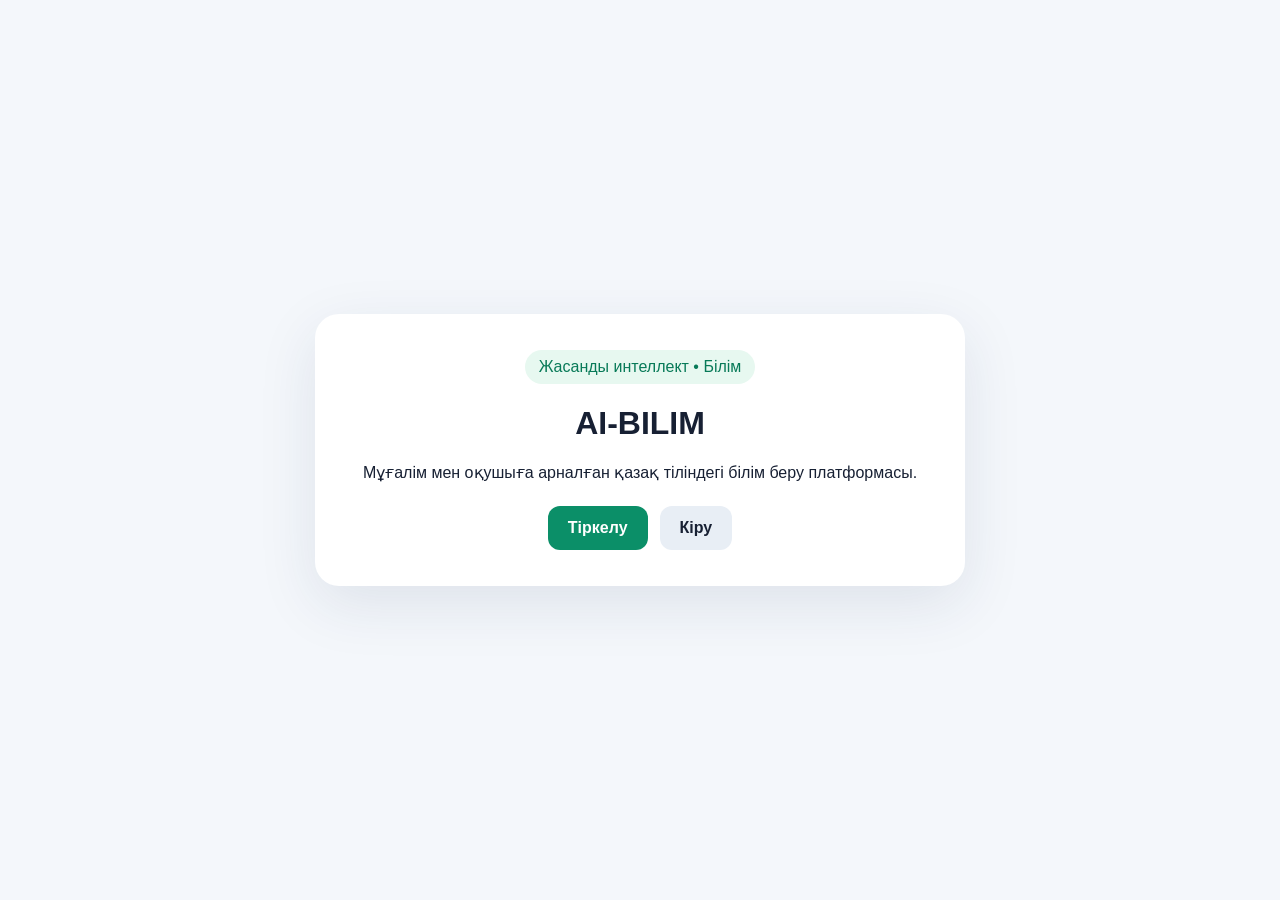
<file: index.html>
<!doctype html><html lang="kk"><head><meta charset="utf-8"><meta name="viewport" content="width=device-width,initial-scale=1"><title>AI-BILIM</title><link rel="stylesheet" href="css/style.css"></head><body><main class="hero"><div class="card"><span class="badge">Жасанды интеллект • Білім</span><h1>AI-BILIM</h1><p>Мұғалім мен оқушыға арналған қазақ тіліндегі білім беру платформасы.</p><div class="actions"><a class="btn" href="register.html">Тіркелу</a><a class="btn secondary" href="login.html">Кіру</a></div></div></main></body></html>
</file>
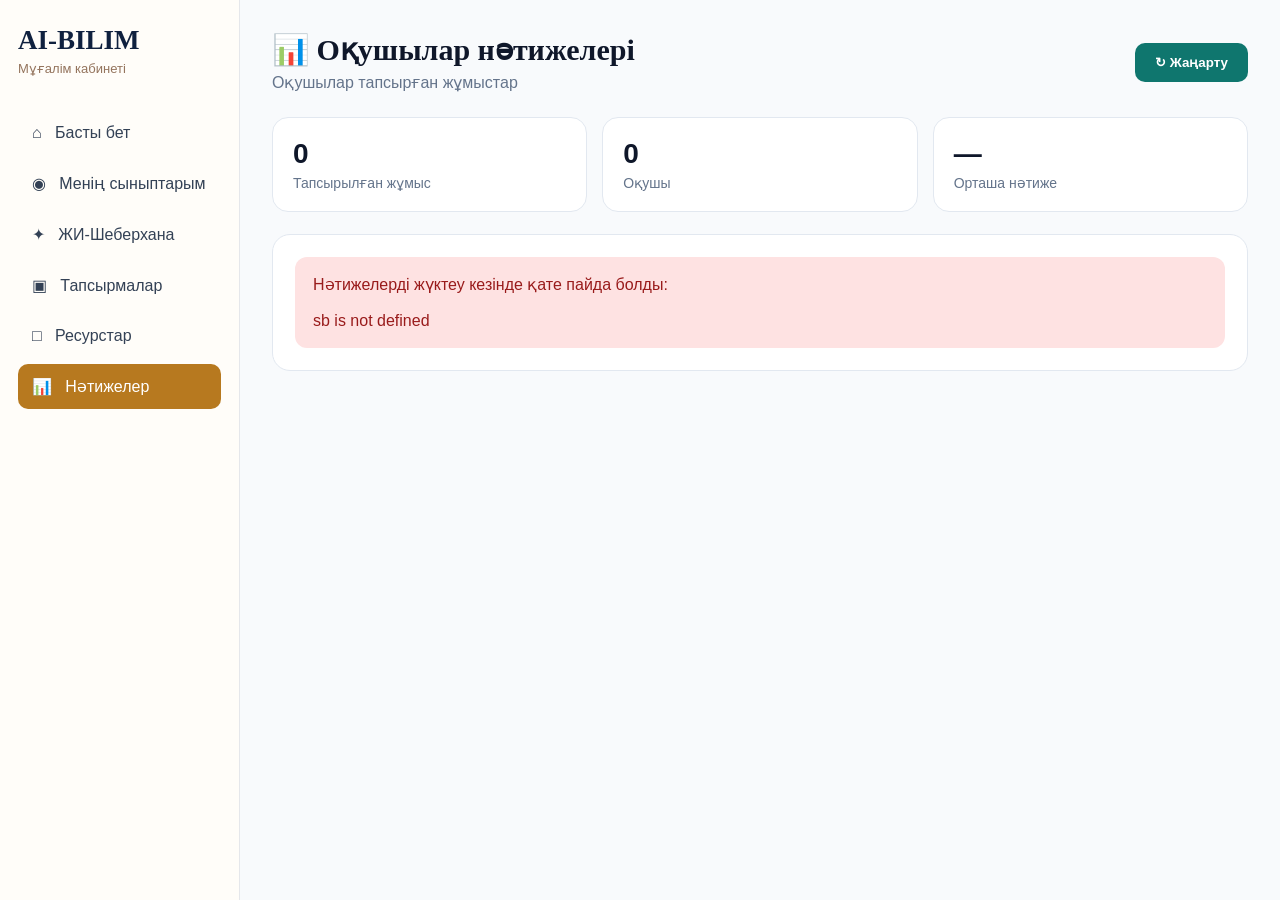
<file: teacher/results.html>
<!DOCTYPE html>
<html lang="kk">
<head>
    <meta charset="UTF-8">
    <meta name="viewport" content="width=device-width, initial-scale=1.0">
    <title>Нәтижелер | AI-BILIM</title>

    <style>
        * {
            box-sizing: border-box;
        }

        body {
            margin: 0;
            font-family: Arial, sans-serif;
            background: #f8fafc;
            color: #0f172a;
        }

        .layout {
            display: flex;
            min-height: 100vh;
        }

        .sidebar {
            width: 240px;
            background: #fffdf9;
            border-right: 1px solid #e5e7eb;
            padding: 25px 18px;
        }

        .logo {
            font-family: Georgia, serif;
            font-size: 27px;
            font-weight: 800;
            color: #10213f;
        }

        .subtitle {
            color: #94745d;
            font-size: 13px;
            margin-top: 5px;
            margin-bottom: 35px;
        }

        .menu a {
            display: block;
            padding: 13px 14px;
            margin-bottom: 6px;
            text-decoration: none;
            color: #334155;
            border-radius: 10px;
        }

        .menu a:hover {
            background: #f1f5f9;
        }

        .menu .active {
            background: #b7791f;
            color: white;
        }

        .main {
            flex: 1;
            padding: 32px;
            overflow-x: auto;
        }

        .header {
            display: flex;
            justify-content: space-between;
            align-items: center;
            gap: 20px;
            margin-bottom: 25px;
        }

        h1 {
            margin: 0;
            font-family: Georgia, serif;
            font-size: 30px;
        }

        .teacher {
            color: #64748b;
            margin-top: 6px;
        }

        .refresh-btn {
            border: none;
            background: #0f766e;
            color: white;
            padding: 12px 20px;
            border-radius: 10px;
            cursor: pointer;
            font-weight: 700;
        }

        .stats {
            display: grid;
            grid-template-columns: repeat(3, minmax(160px, 1fr));
            gap: 15px;
            margin-bottom: 22px;
        }

        .stat {
            background: white;
            padding: 20px;
            border-radius: 16px;
            border: 1px solid #e2e8f0;
        }

        .stat-number {
            font-size: 28px;
            font-weight: 800;
            margin-bottom: 5px;
        }

        .stat-label {
            color: #64748b;
            font-size: 14px;
        }

        .panel {
            background: white;
            border: 1px solid #e2e8f0;
            border-radius: 18px;
            padding: 22px;
        }

        .table-wrap {
            overflow-x: auto;
        }

        table {
            width: 100%;
            border-collapse: collapse;
            min-width: 1000px;
        }

        th {
            background: #f8fafc;
            text-align: left;
            padding: 14px;
            font-size: 13px;
            color: #475569;
            border-bottom: 1px solid #e2e8f0;
        }

        td {
            padding: 14px;
            border-bottom: 1px solid #edf2f7;
            vertical-align: top;
        }

        .score {
            font-weight: 800;
            color: #0f766e;
            white-space: nowrap;
        }

        .status {
            display: inline-block;
            background: #dcfce7;
            color: #166534;
            padding: 6px 10px;
            border-radius: 999px;
            font-size: 12px;
            font-weight: 700;
        }

        .answer-btn {
            border: none;
            background: #eef2ff;
            color: #3730a3;
            padding: 8px 12px;
            border-radius: 8px;
            cursor: pointer;
        }

        .empty {
            text-align: center;
            padding: 50px 20px;
            color: #64748b;
        }

        .error {
            padding: 18px;
            background: #fee2e2;
            color: #991b1b;
            border-radius: 12px;
        }

        @media (max-width: 850px) {
            .sidebar {
                display: none;
            }

            .main {
                padding: 18px;
            }

            .stats {
                grid-template-columns: 1fr;
            }
        }
    </style>
</head>

<body>

<div class="layout">

    <aside class="sidebar">

        <div class="logo">AI-BILIM</div>
        <div class="subtitle">Мұғалім кабинеті</div>

        <div class="menu">
            <a href="dashboard.html">⌂ &nbsp; Басты бет</a>
            <a href="classes.html">◉ &nbsp; Менің сыныптарым</a>
            <a href="dashboard.html#workshop">✦ &nbsp; ЖИ-Шеберхана</a>
            <a href="dashboard.html">▣ &nbsp; Тапсырмалар</a>
            <a href="dashboard.html">□ &nbsp; Ресурстар</a>
            <a href="results.html" class="active">📊 &nbsp; Нәтижелер</a>
        </div>

    </aside>

    <main class="main">

        <div class="header">
            <div>
                <h1>📊 Оқушылар нәтижелері</h1>
                <div class="teacher">
                    Оқушылар тапсырған жұмыстар
                </div>
            </div>

            <button class="refresh-btn" onclick="loadResults()">
                ↻ Жаңарту
            </button>
        </div>

        <div class="stats">

            <div class="stat">
                <div class="stat-number" id="submissionCount">0</div>
                <div class="stat-label">Тапсырылған жұмыс</div>
            </div>

            <div class="stat">
                <div class="stat-number" id="studentCount">0</div>
                <div class="stat-label">Оқушы</div>
            </div>

            <div class="stat">
                <div class="stat-number" id="averageScore">—</div>
                <div class="stat-label">Орташа нәтиже</div>
            </div>

        </div>

        <div class="panel">

            <div id="resultsArea">
                <div class="empty">
                    Нәтижелер жүктелуде...
                </div>
            </div>

        </div>

    </main>

</div>

<script src="../js/config.js"></script>

<script>

function escapeHTML(value) {
    return String(value ?? "")
        .replaceAll("&", "&amp;")
        .replaceAll("<", "&lt;")
        .replaceAll(">", "&gt;")
        .replaceAll('"', "&quot;")
        .replaceAll("'", "&#039;");
}


function formatAnswers(answers) {

    if (!answers) return "—";

    if (typeof answers === "string") {
        return escapeHTML(answers);
    }

    const entries = Object.entries(answers);

    if (!entries.length) return "—";

    return entries.map(([question, answer], index) => {

        return `
            <div style="margin-bottom:8px;">
                <strong>${index + 1}.</strong>
                ${escapeHTML(answer)}
            </div>
        `;

    }).join("");
}


async function loadResults() {

    const area = document.getElementById("resultsArea");

    area.innerHTML =
        `<div class="empty">Нәтижелер жүктелуде...</div>`;

    try {

        const {
            data: { user },
            error: userError
        } = await sb.auth.getUser();

        if (userError || !user) {
            window.location.href = "../login.html";
            return;
        }


        // Мұғалімнің сыныптарын аламыз
        const {
            data: classes,
            error: classesError
        } = await sb
            .from("classes")
            .select("id, name, subject")
            .eq("teacher_id", user.id);

        if (classesError) throw classesError;


        if (!classes || classes.length === 0) {

            area.innerHTML =
                `<div class="empty">
                    Сізде әзірге сынып жоқ.
                </div>`;

            return;
        }


        const classIds = classes.map(item => item.id);


        // Мұғалім берген тапсырмалар
        const {
            data: assignments,
            error: assignmentsError
        } = await sb
            .from("assignments")
            .select("id, class_id, title, max_score")
            .in("class_id", classIds);

        if (assignmentsError) throw assignmentsError;


        if (!assignments || assignments.length === 0) {

            area.innerHTML =
                `<div class="empty">
                    Әзірге тапсырма берілмеген.
                </div>`;

            return;
        }


        const assignmentIds =
            assignments.map(item => item.id);


        // Оқушылар жіберген жауаптар
        const {
            data: submissions,
            error: submissionsError
        } = await sb
            .from("assignment_submissions")
            .select(`
                id,
                assignment_id,
                student_id,
                answers,
                score,
                max_score,
                ai_feedback,
                status,
                submitted_at
            `)
            .in("assignment_id", assignmentIds)
            .order("submitted_at", {
                ascending: false
            });

        if (submissionsError) throw submissionsError;


        if (!submissions || submissions.length === 0) {

            document.getElementById("submissionCount").textContent = "0";
            document.getElementById("studentCount").textContent = "0";
            document.getElementById("averageScore").textContent = "—";

            area.innerHTML =
                `<div class="empty">
                    📭 Оқушылар әзірге тапсырма жібермеген.
                </div>`;

            return;
        }


        // Оқушы профильдерін аламыз
        const studentIds = [
            ...new Set(
                submissions.map(item => item.student_id)
            )
        ];


        const {
            data: profiles,
            error: profilesError
        } = await sb
            .from("profiles")
            .select("id, full_name")
            .in("id", studentIds);

        if (profilesError) {
            console.warn("Profiles:", profilesError);
        }


        const profileMap = {};

        (profiles || []).forEach(profile => {
            profileMap[profile.id] =
                profile.full_name || "Оқушы";
        });


        const assignmentMap = {};

        assignments.forEach(item => {
            assignmentMap[item.id] = item;
        });


        const classMap = {};

        classes.forEach(item => {
            classMap[item.id] = item;
        });


        // Статистика
        document.getElementById("submissionCount").textContent =
            submissions.length;

        document.getElementById("studentCount").textContent =
            studentIds.length;


        const percentages = submissions
            .filter(item =>
                Number(item.max_score) > 0
            )
            .map(item =>
                (Number(item.score || 0) /
                 Number(item.max_score)) * 100
            );


        const average = percentages.length
            ? Math.round(
                percentages.reduce((a, b) => a + b, 0) /
                percentages.length
              )
            : 0;


        document.getElementById("averageScore").textContent =
            percentages.length
                ? `${average}%`
                : "—";


        let rows = "";


        submissions.forEach(submission => {

            const assignment =
                assignmentMap[submission.assignment_id] || {};

            const classInfo =
                classMap[assignment.class_id] || {};

            const studentName =
                profileMap[submission.student_id] ||
                "Оқушы";

            const date = submission.submitted_at
                ? new Date(
                    submission.submitted_at
                  ).toLocaleString("kk-KZ")
                : "—";


            rows += `
                <tr>

                    <td>
                        <strong>
                            ${escapeHTML(studentName)}
                        </strong>
                    </td>

                    <td>
                        ${escapeHTML(classInfo.name || "—")}
                    </td>

                    <td>
                        ${escapeHTML(classInfo.subject || "—")}
                    </td>

                    <td>
                        ${escapeHTML(assignment.title || "—")}
                    </td>

                    <td style="min-width:220px;">
                        ${formatAnswers(submission.answers)}
                    </td>

                    <td class="score">
                        ${submission.score ?? 0}
                        /
                        ${submission.max_score ??
                          assignment.max_score ??
                          0}
                    </td>

                    <td>
                        <span class="status">
                            ${escapeHTML(
                                submission.status ||
                                "submitted"
                            )}
                        </span>
                    </td>

                    <td>
                        ${escapeHTML(date)}
                    </td>

                </tr>
            `;
        });


        area.innerHTML = `
            <div class="table-wrap">

                <table>

                    <thead>
                        <tr>
                            <th>Оқушы</th>
                            <th>Сынып</th>
                            <th>Пән</th>
                            <th>Тапсырма</th>
                            <th>Жауаптары</th>
                            <th>Ұпай</th>
                            <th>Статус</th>
                            <th>Тапсырған уақыты</th>
                        </tr>
                    </thead>

                    <tbody>
                        ${rows}
                    </tbody>

                </table>

            </div>
        `;


    } catch (error) {

        console.error("Results error:", error);

        area.innerHTML = `
            <div class="error">
                Нәтижелерді жүктеу кезінде қате пайда болды:
                <br><br>
                ${escapeHTML(error.message)}
            </div>
        `;
    }
}


loadResults();

</script>

</body>
</html>
</file>
<file: css/style.css>
*{box-sizing:border-box}body{margin:0;font-family:Arial,sans-serif;background:#f4f7fb;color:#172033}a{color:#176b55}.hero,.center{min-height:100vh;display:grid;place-items:center;padding:24px}.card{background:white;border-radius:24px;padding:36px;box-shadow:0 18px 60px #1c35551a;max-width:650px;width:100%}.hero .card{text-align:center}.badge{display:inline-block;background:#e7f8f0;color:#087a58;padding:8px 14px;border-radius:999px}.actions{display:flex;gap:12px;justify-content:center;margin-top:24px}.btn{border:0;background:#0b8f68;color:white;padding:13px 20px;border-radius:12px;text-decoration:none;font-weight:700;cursor:pointer}.secondary{background:#e8eef5;color:#172033}.form{max-width:460px}.form label{display:block;margin:16px 0;font-weight:700}.form input,.form select{width:100%;margin-top:7px;padding:13px;border:1px solid #ccd5df;border-radius:10px;font-size:16px}.message{min-height:22px}.top{display:flex;justify-content:space-between;padding:18px 5%;background:white;border-bottom:1px solid #e4e9ef}.linkbtn{border:0;background:none;cursor:pointer}.dashboard{padding:35px 5%;max-width:1200px;margin:auto}.grid{display:grid;grid-template-columns:repeat(auto-fit,minmax(220px,1fr));gap:18px}.tile{background:white;padding:24px;border-radius:18px;box-shadow:0 8px 30px #1c355510}@media(max-width:600px){.card{padding:24px}.actions{flex-direction:column}}
</file>
